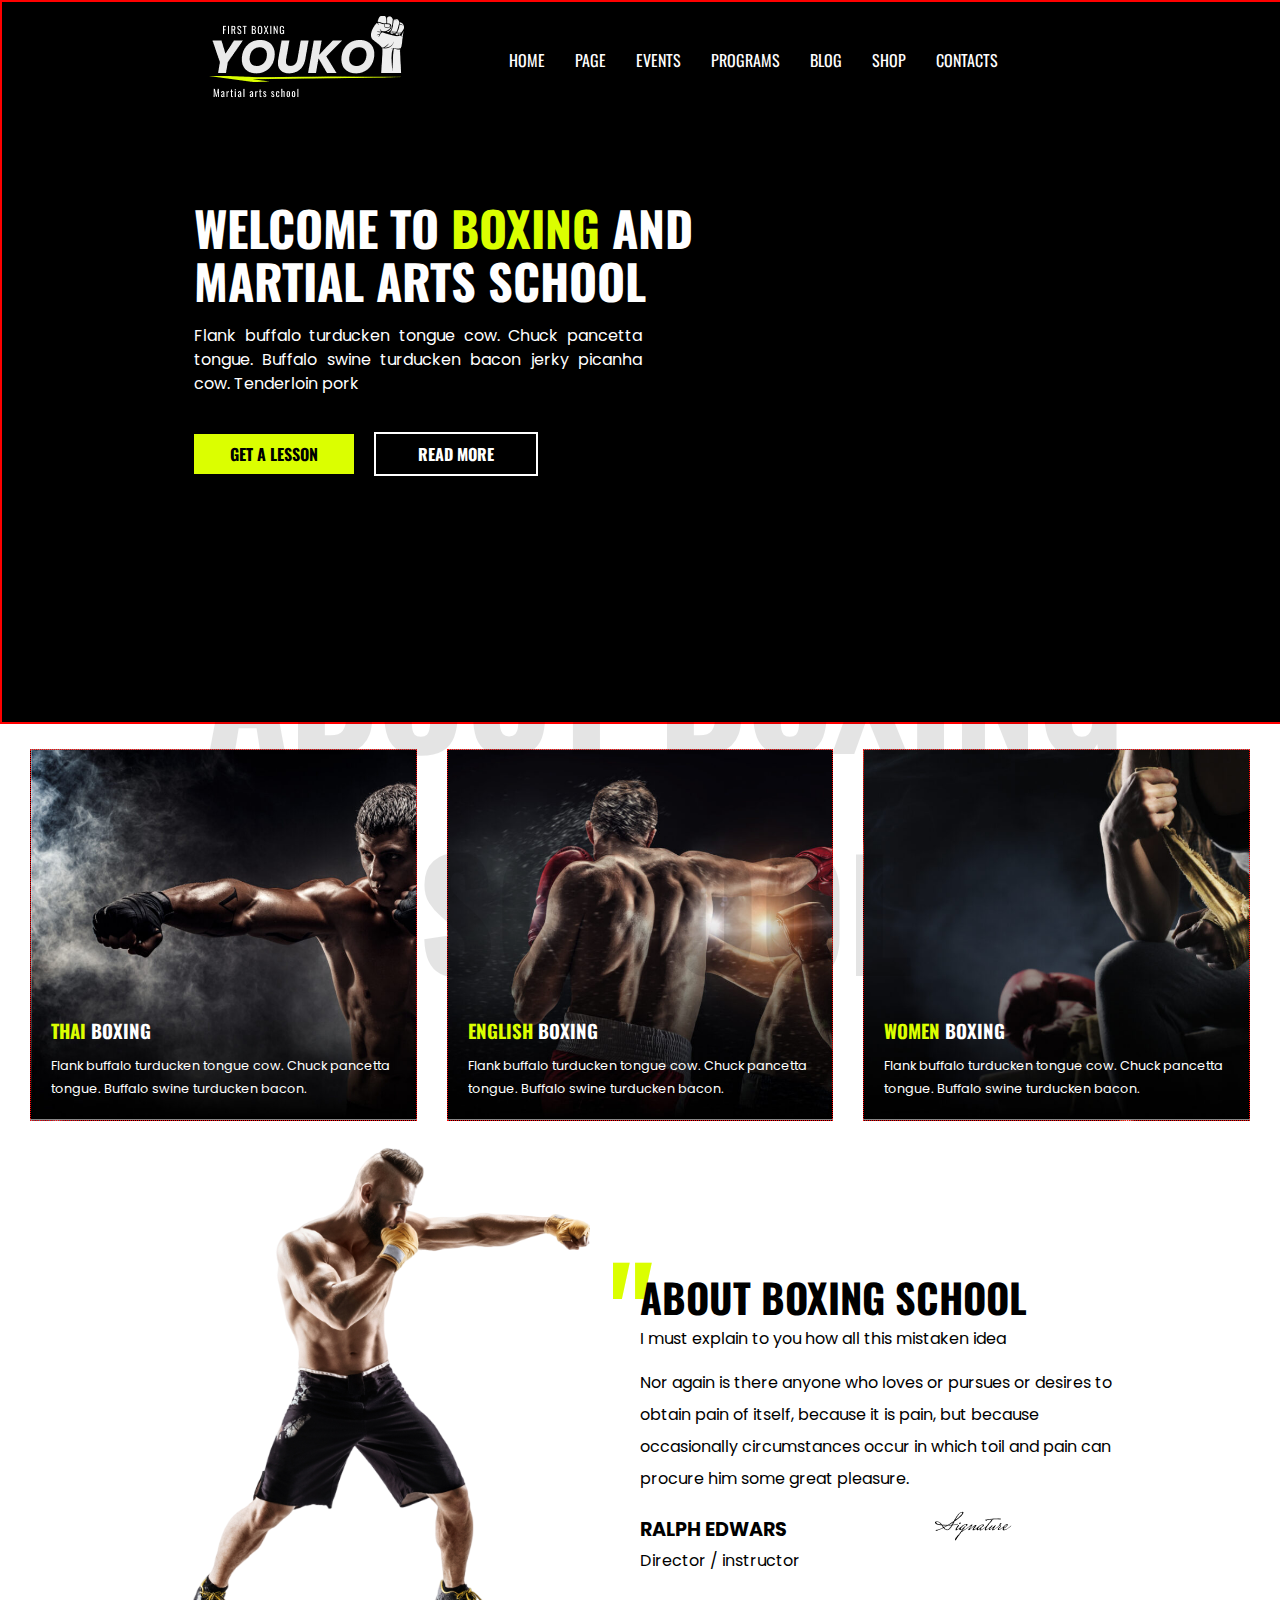
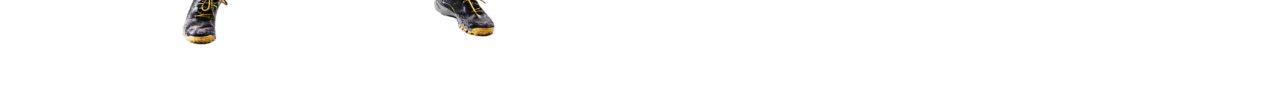
<file: Boxeo/index.html>
<!DOCTYPE html>
<html lang="es">
<head>
    <meta charset="UTF-8">
    <meta name="viewport" content="width=device-width, initial-scale=1.0">
    <title>Boxeo 210</title>
    <link rel="stylesheet" href="style.css">
    <link rel="preconnect" href="https://fonts.googleapis.com">
    <link rel="preconnect" href="https://fonts.gstatic.com" crossorigin>
    <link href="https://fonts.googleapis.com/css2?family=Oswald:wght@200..700&display=swap" rel="stylesheet">
    <link href="https://fonts.googleapis.com/css2?family=Poppins:ital,wght@0,100;0,200;0,300;0,400;0,500;0,600;0,700;0,800;0,900;1,100;1,200;1,300;1,400;1,500;1,600;1,700;1,800;1,900&display=swap" rel="stylesheet">
</head>
<body>
    <header>
        <div class="top-bar">
            <div class="logo">
                <img src="images/logo-box.png" alt="Logo de boxeo 210">
            </div>
            <div class="main-menu">
                <ul class="nav">
                    <li><a href="#">Home</a></li>
                    <li><a href="#">Page</a></li>
                    <li><a href="#">Events</a></li>
                    <li><a href="#">Programs</a></li>
                    <li><a href="#">Blog</a></li>
                    <li><a href="#">Shop</a></li>
                    <li><a href="#">Contacts</a></li>
                </ul>
            </div>
        </div>
        <div class="hero">
            <div class="herocontent">
                <div class="herotitle">WELCOME TO <span>BOXING</span> AND MARTIAL ARTS SCHOOL</div>
                <p class="herotext">Flank buffalo turducken tongue cow. Chuck pancetta tongue. Buffalo swine turducken bacon jerky picanha cow. Tenderloin pork</p>
                <div class="cta">
                    <a href="" id="boton1">get a lesson</a>
                    <a href="" id="boton2">read more</a>
                </div>
            </div>
        </div>
    </header>
    <main>
        <section class="cajas">
            <div class="box box1">
                <h3><span>THAI</span> BOXING</h3>
                <P>Flank buffalo turducken tongue cow. Chuck pancetta tongue. Buffalo swine turducken bacon.</P>
            </div>
            <div class="box box2">
                <h3><span>ENGLISH</span> BOXING</h3>
                <P>Flank buffalo turducken tongue cow. Chuck pancetta tongue. Buffalo swine turducken bacon.</P>
            </div>
            <div class="box box3">
                <h3><span>WOMEN</span> BOXING</h3>
                <P>Flank buffalo turducken tongue cow. Chuck pancetta tongue. Buffalo swine turducken bacon.</P>
            </div>
        </section>
        <section class="about">
            <h6 class="marco">About boxing school</h6>
            <div class="foto">
                <img src="images/img_04-Photoroom.png" alt="imagensinfondo">
            </div>
            <div class="about-content">
                <div class="about-title">About boxing school</div>
                <div class="tag-line">I must explain to you how all this mistaken idea</div>
                <p>Nor again is there anyone who loves or pursues or desires to obtain pain of itself, because it is pain, but because occasionally circumstances occur in which toil and pain can procure him some great pleasure.</p>
                <div class="signature">
                    <div class="s1">
                        <h5>RALPH EDWARS</h5>
                        <p>Director / instructor</p>
                    </div>
                    <div class="s2">
                        <img src="images/signature.png" alt="Firma">
                    </div>
                </div>

            </div>
        </section>
    </main>
    
</body>
</html>
</file>
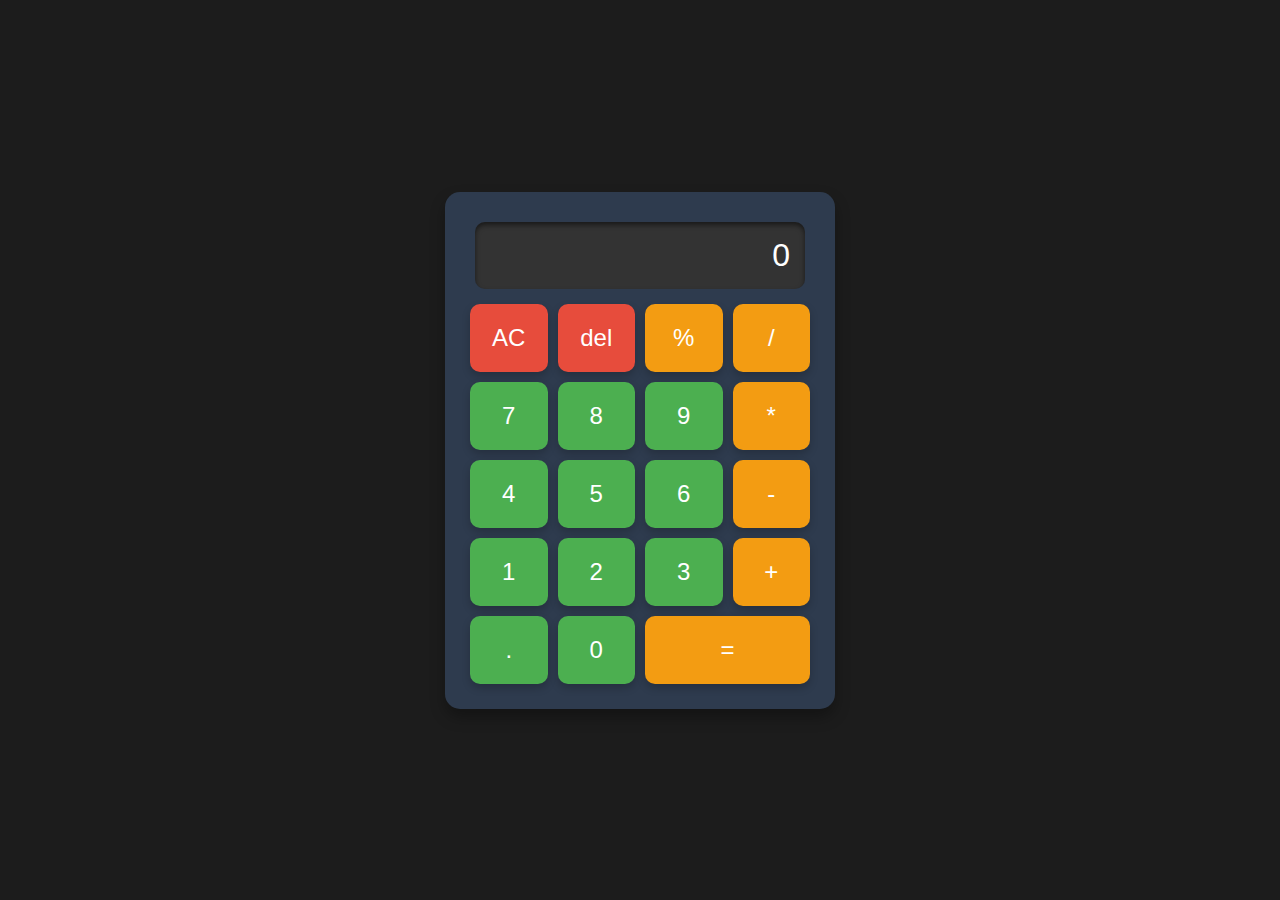
<file: calculadora/index.html>
<!DOCTYPE html>
<html lang="en">
<head>
    <meta charset="UTF-8">
    <meta name="viewport" content="width=device-width, initial-scale=1.0">
    <title>Proyecto Calculadora</title>
    <link rel="stylesheet" href="style.css">
</head>
<body>
    <div class="calculadora">
        <div class="pantalla" id="pantalla">0</div>

        <button class="btn btn-clear">AC</button>
        <button class="btn btn-clear">del</button>
        <button class="btn btn-operator">%</button>
        <button class="btn btn-operator">/</button>


        <button class="btn">7</button>
        <button class="btn">8</button>
        <button class="btn">9</button>
        <button class="btn btn-operator">*</button>

        <button class="btn">4</button>
        <button class="btn">5</button>
        <button class="btn">6</button>
        <button class="btn btn-operator">-</button>

        <button class="btn">1</button>
        <button class="btn">2</button>
        <button class="btn">3</button>
        <button class="btn btn-operator">+</button>

        <button class="btn">.</button>
        <button class="btn">0</button>
        <button class="btn btn-operator" id="igual">=</button>
    </div>
    <script src="main.js"></script>
</body>
</html>
</file>
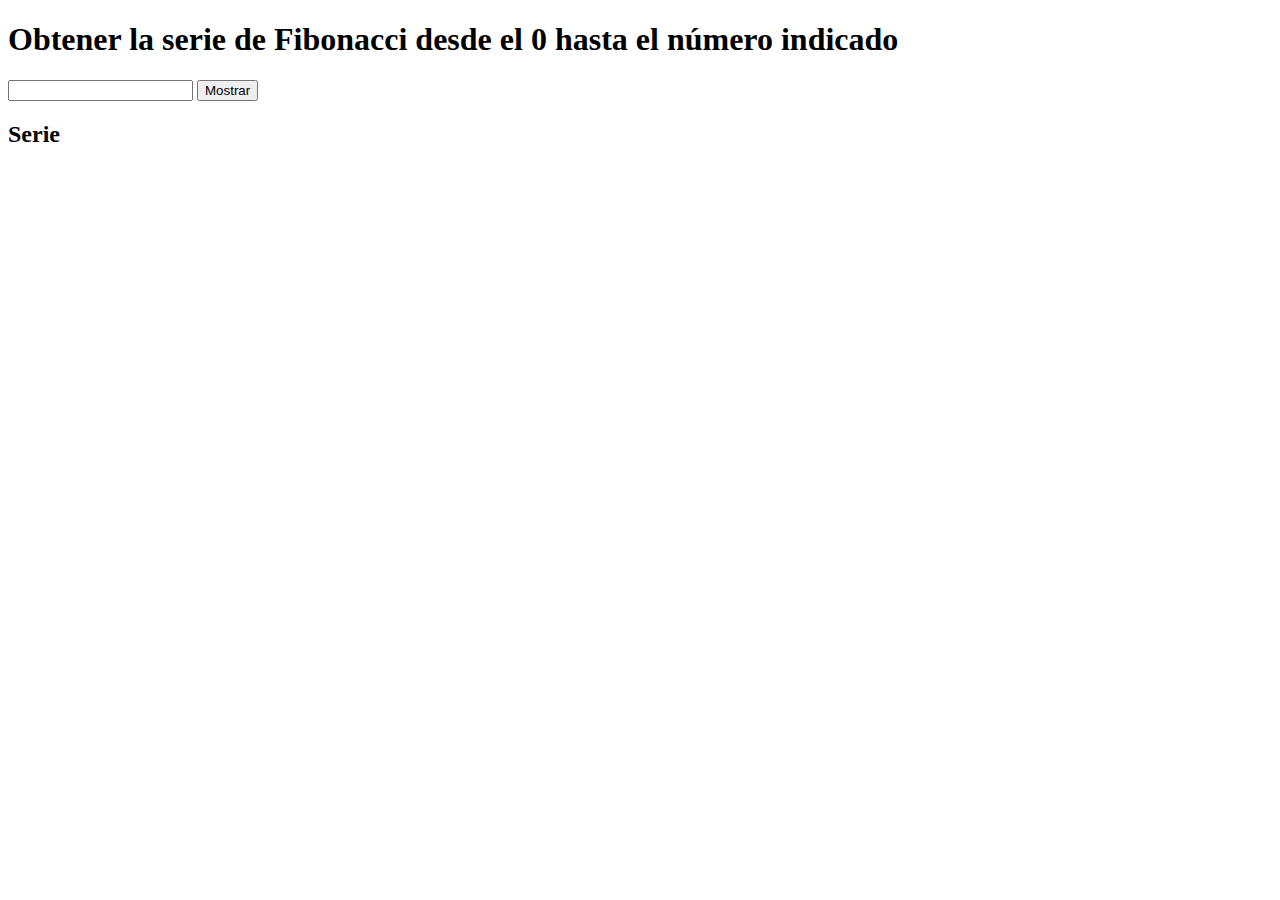
<file: fibonacci/index.html>
<!DOCTYPE html>
<html lang="en">
<head>
    <meta charset="UTF-8">
    <meta name="viewport" content="width=device-width, initial-scale=1.0">
    <title>Serie Fibonacci</title>
</head>
<body>
    <h1>Obtener la serie de Fibonacci desde el 0 hasta el número indicado</h1>
    <input type="number" name="numero" id="numero">

    <button id="btn">Mostrar</button>

    <div id="resultado">
        <h2>Serie</h2>
    </div>
    <script src="main.js"></script>
</body>
</html>
</file>
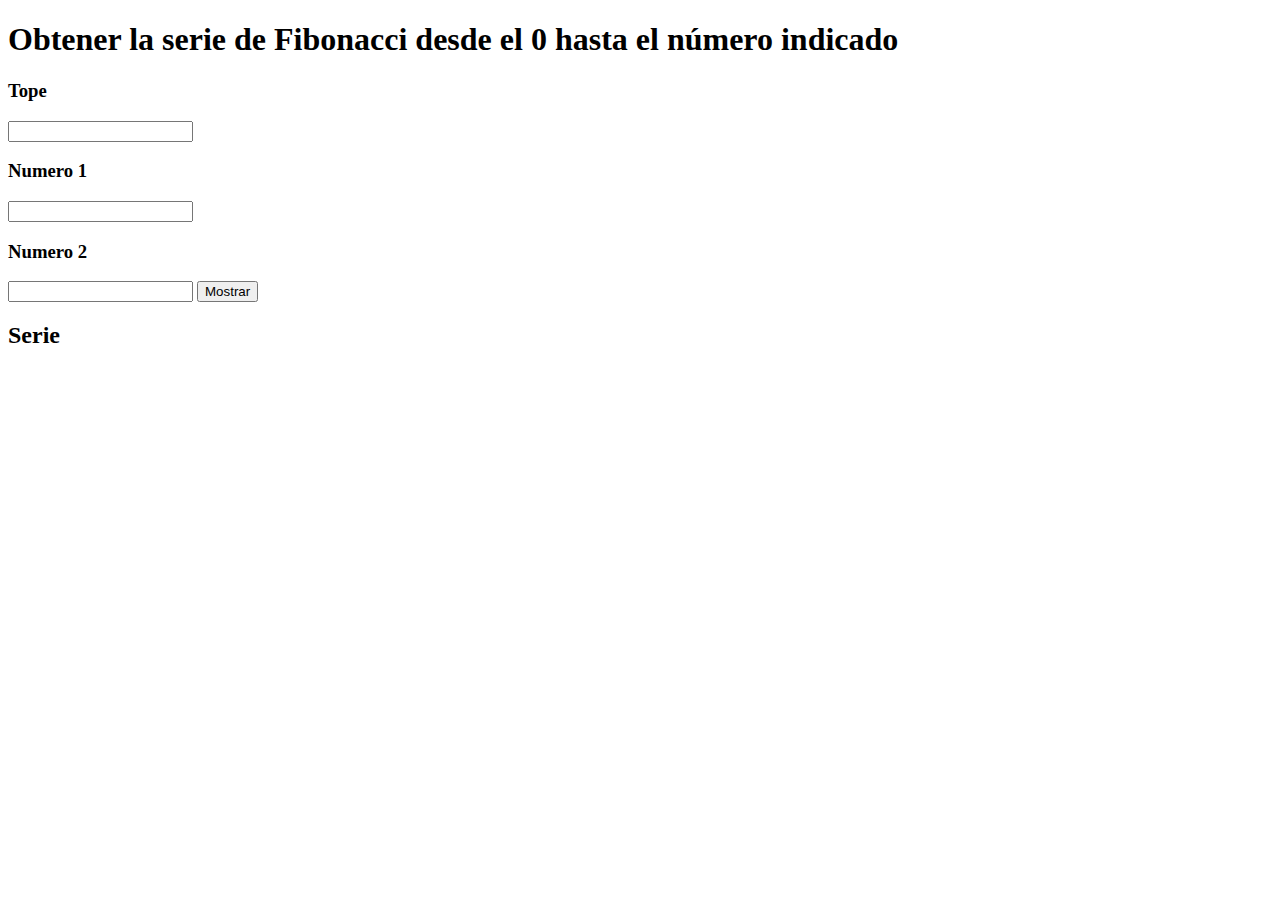
<file: fibonacci2/index.html>
<!DOCTYPE html>
<html lang="en">
<head>
    <meta charset="UTF-8">
    <meta name="viewport" content="width=device-width, initial-scale=1.0">
    <title>Serie Fibonacci</title>
</head>
<body>
    <h1>Obtener la serie de Fibonacci desde el 0 hasta el número indicado</h1>
    <h3>Tope</h3>
    <input type="number" name="tope" id="tope">
    <h3>Numero 1</h3>
    <input type="number" name="numero" id="numero">
    <h3>Numero 2</h3>
    <input type="number" name="otroNumero" id="otroNumero">


    <button id="btn">Mostrar</button>

    <div id="resultado">
        <h2>Serie</h2>
    </div>
    <script src="main.js"></script>
</body>
</html>
</file>
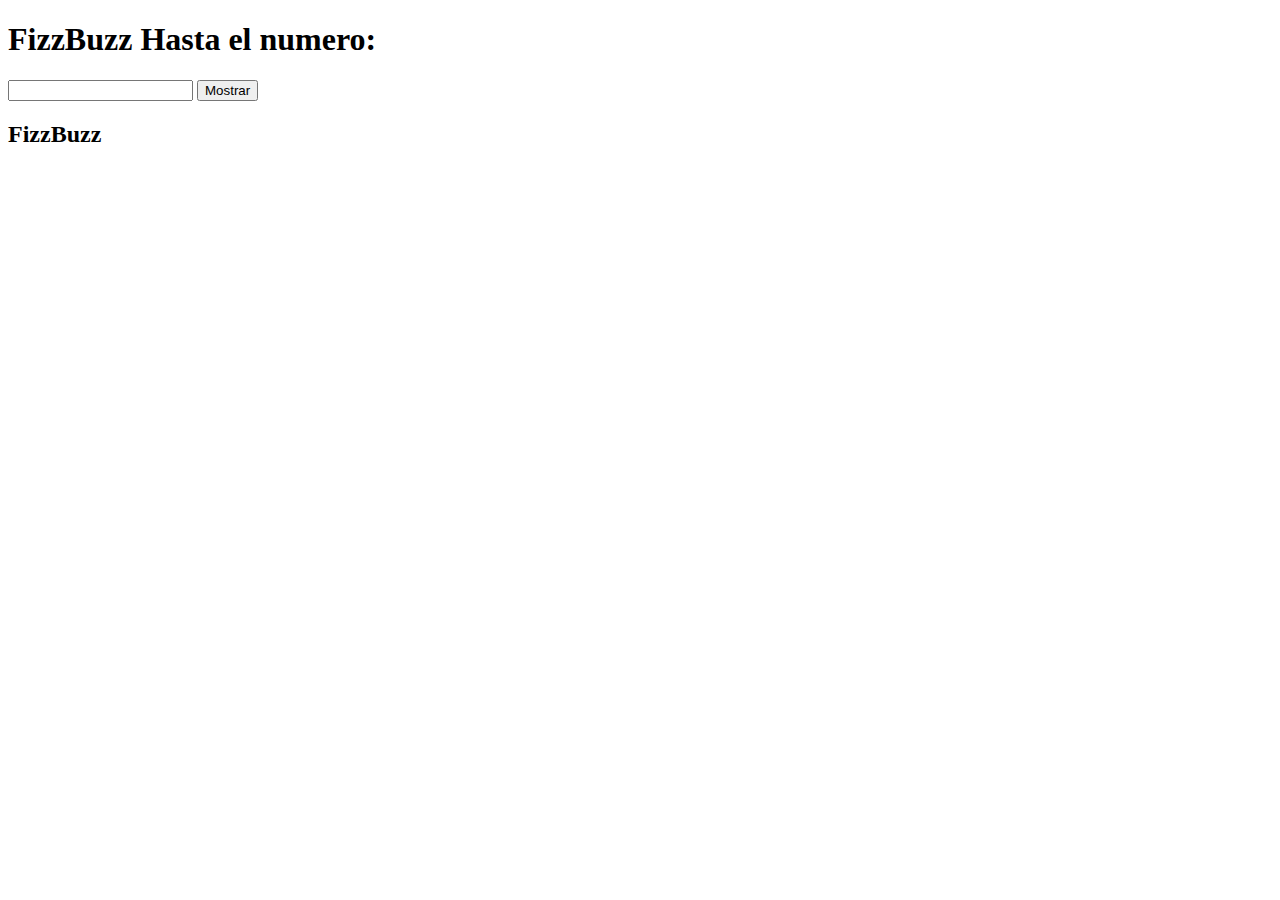
<file: FizzBuzz/index.html>
<!DOCTYPE html>
<html lang="en">
<head>
    <meta charset="UTF-8">
    <meta name="viewport" content="width=device-width, initial-scale=1.0">
    <title>FizzBuzz</title>
</head>
<body>
    <h1>FizzBuzz Hasta el numero: </h1>
    <input type="number" name="numero" id="numero">

    <button id="btn">Mostrar</button>

    <h2>FizzBuzz</h2>

    <div id="resultado">

    </div>
    <script src="main.js"></script>
</body>
</html>
</file>
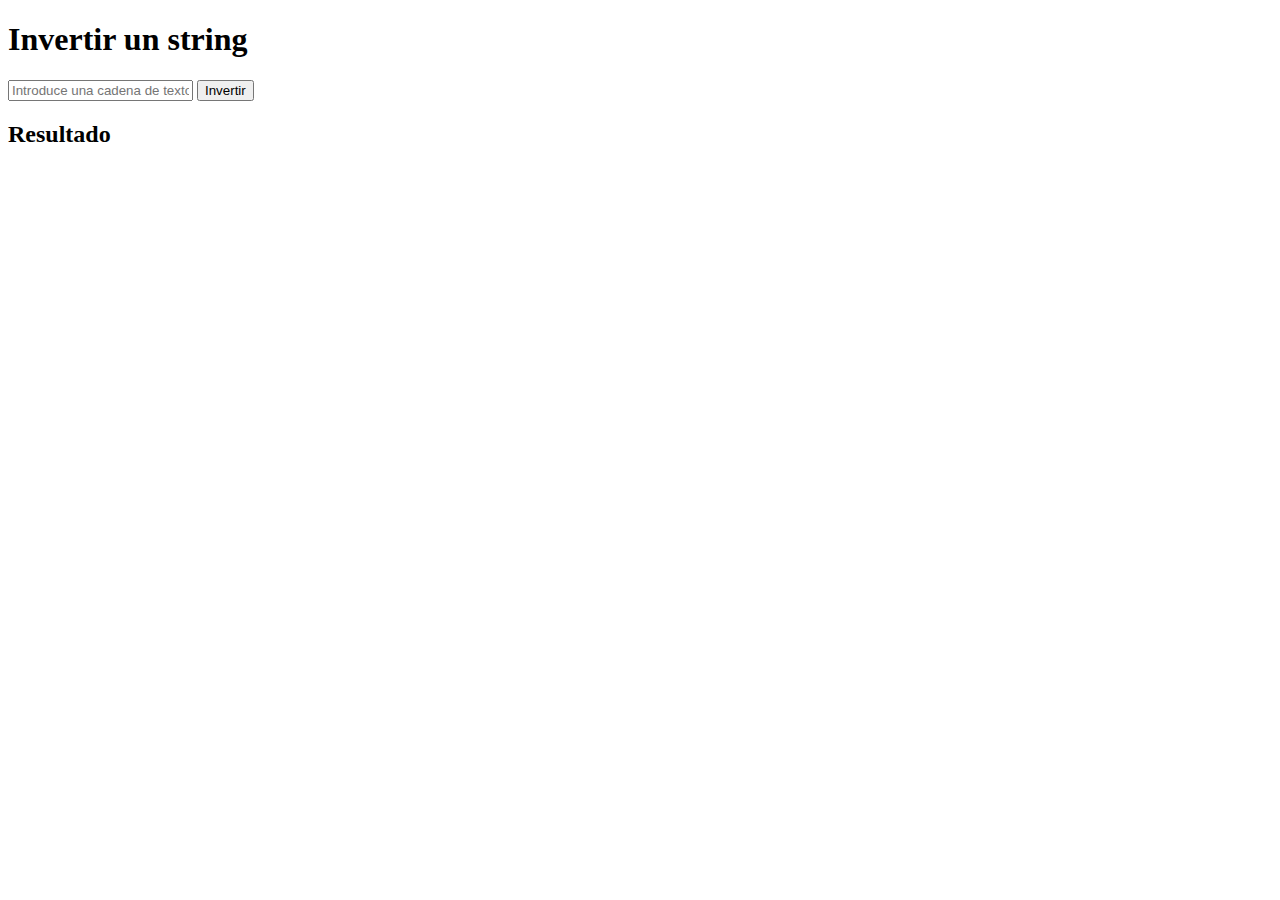
<file: invertirString/index.html>
<!DOCTYPE html>
<html lang="en">
<head>
    <meta charset="UTF-8">
    <meta name="viewport" content="width=device-width, initial-scale=1.0">
    <title>Invertir un string</title>
</head>
<body>
    <h1>Invertir un string</h1>
    <input type="text" id="dataInput" placeholder="Introduce una cadena de texto">
    <button id="invertir">Invertir</button>

    <h2>Resultado</h2>
    <div id="resultado"></div>
        
    </div>

    <script src="main.js"></script>
</body>
</html>
</file>
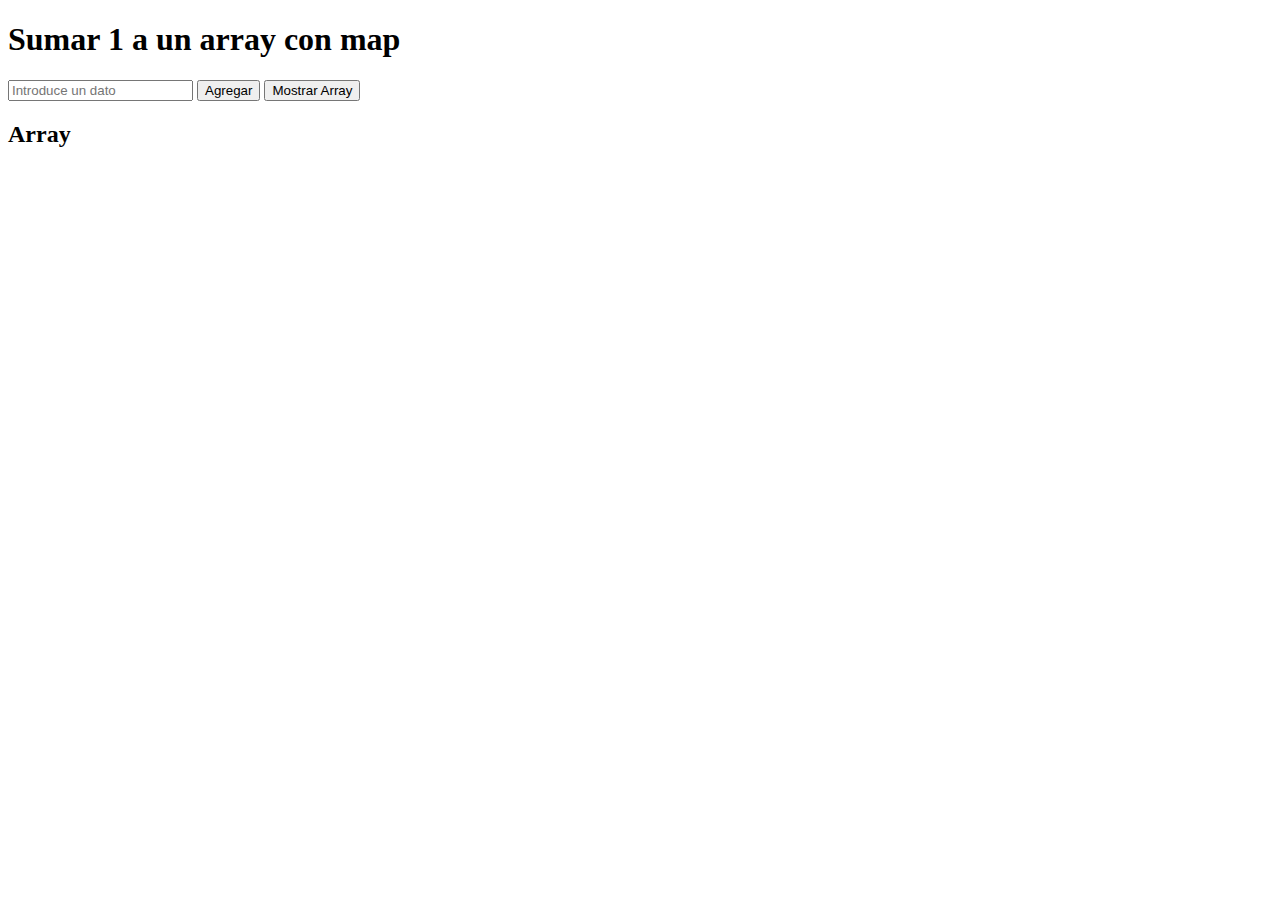
<file: MapSumar/index.html>
<!DOCTYPE html>
<html lang="es">
<head>
    <meta charset="UTF-8">
    <meta name="viewport" content="width=device-width, initial-scale=1.0">
    <title>Sumar 1 a un array con map</title>
</head>
<body>
    <h1>Sumar 1 a un array con map</h1>
    <input type="text" id="dataInput" placeholder="Introduce un dato">
    <button id="agregar">Agregar</button>
    <button id="mostrar">Mostrar Array</button>

    <h2>Array</h2>
    <div id="resultado"></div>
        
    </div>

    <script src="main.js"></script>
</body>
</html>
</file>
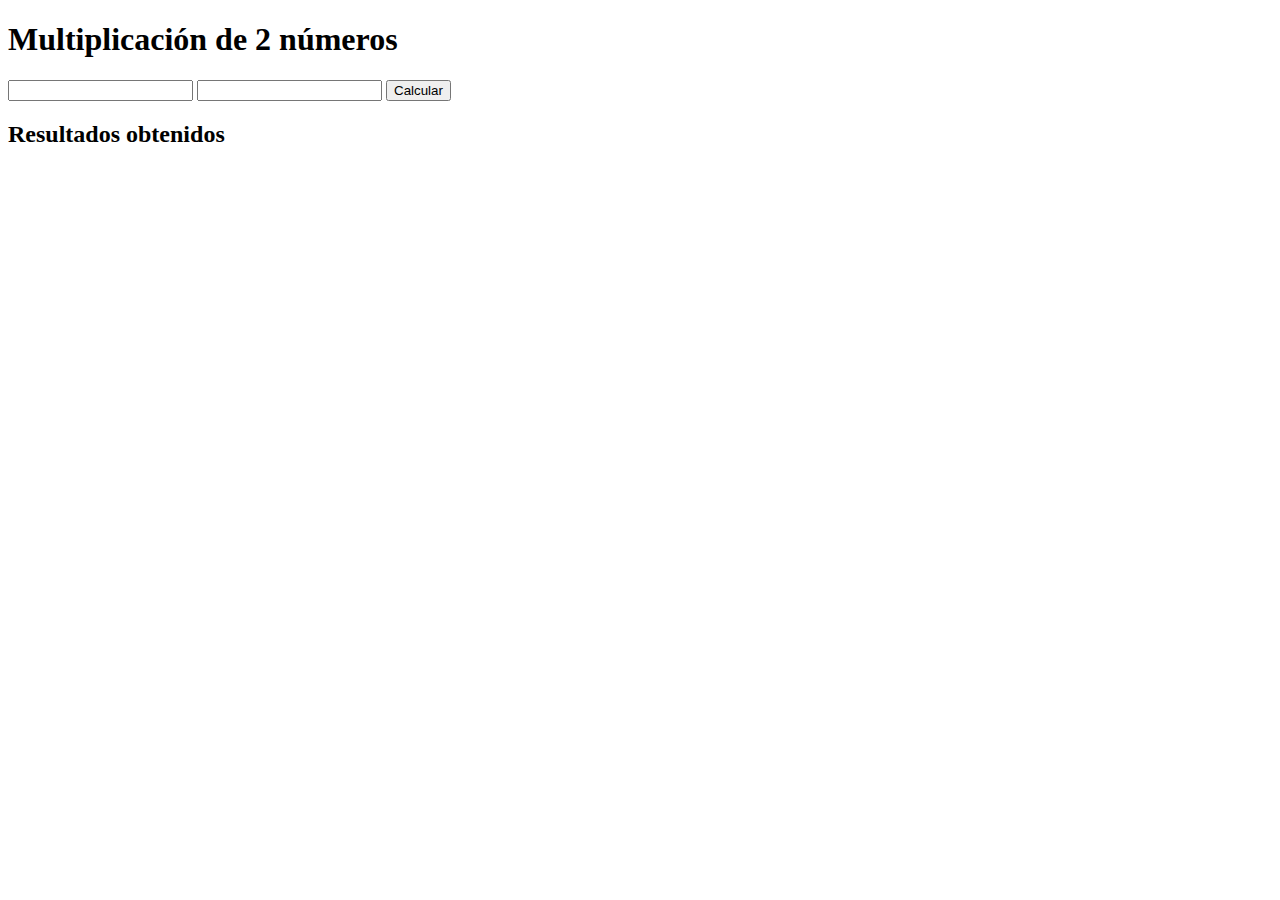
<file: multiplicacion/index.html>
<!DOCTYPE html>
<html lang="en">
<head>
    <meta charset="UTF-8">
    <meta name="viewport" content="width=device-width, initial-scale=1.0">
    <title>Multiplicación<nav></nav></title>
</head>
<body>
    <h1>Multiplicación de 2 números</h1>
    <input type="number" name="numero" id="numero">
    <input type="number" name="otroNumero" id="otroNumero">
    <button id="btn">Calcular</button>

    <div id="resultado">
        <h2>Resultados obtenidos</h2>
    </div>
    <script src="main.js"></script>
</body>
</html>
</file>
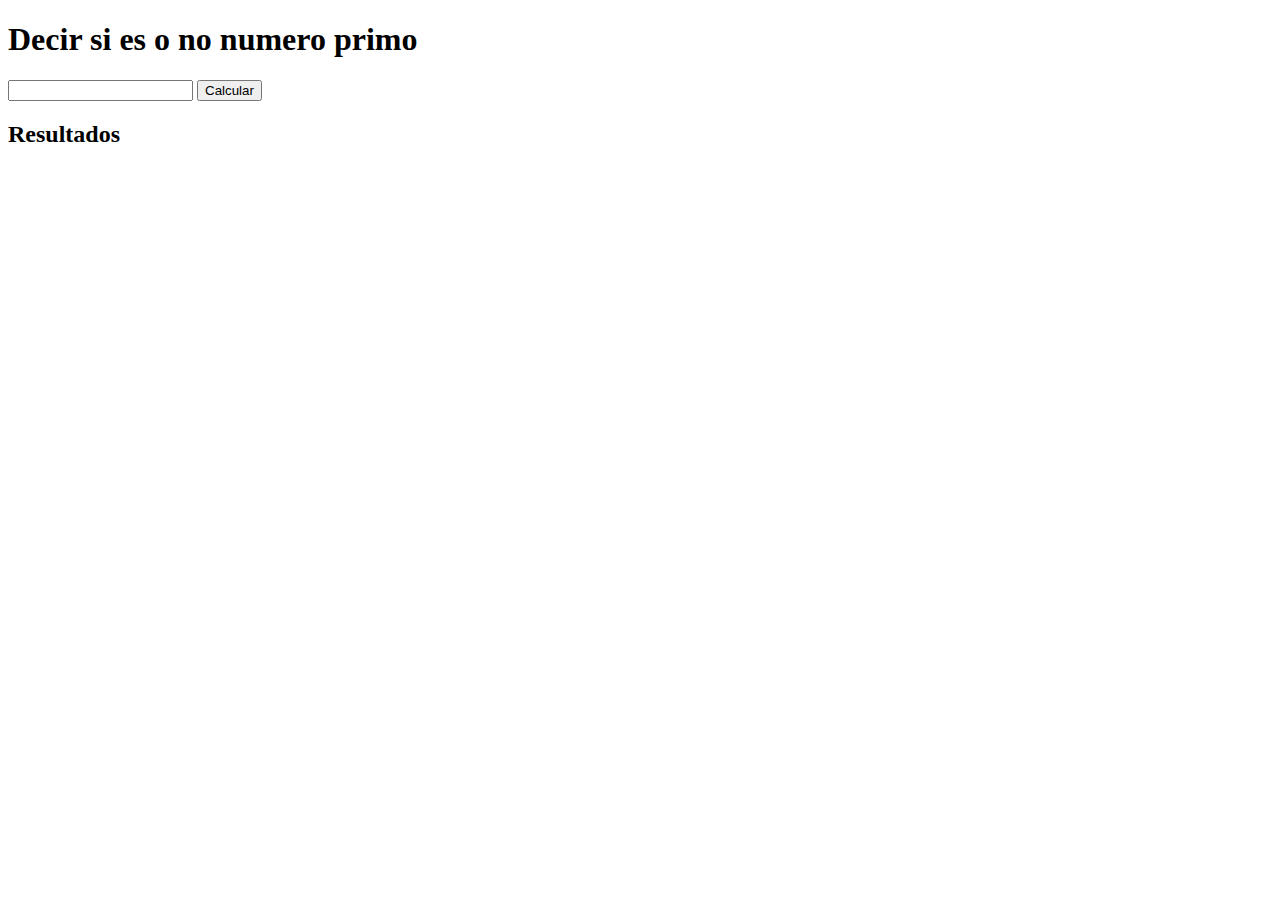
<file: numeroPrimos/index.html>
<!DOCTYPE html>
<html lang="en">
<head>
    <meta charset="UTF-8">
    <meta name="viewport" content="width=device-width, initial-scale=1.0">
    <title>Numeros Primos</title>
</head>
<body>
    <h1>Decir si es o no numero primo</h1>
    <input type="number" name="numero" id="numero">

    <button id="btn">Calcular</button>

    <div id="resultado">
        <h2>Resultados</h2>
    </div>
    <script src="main.js"></script>
</body>
</html>
</file>
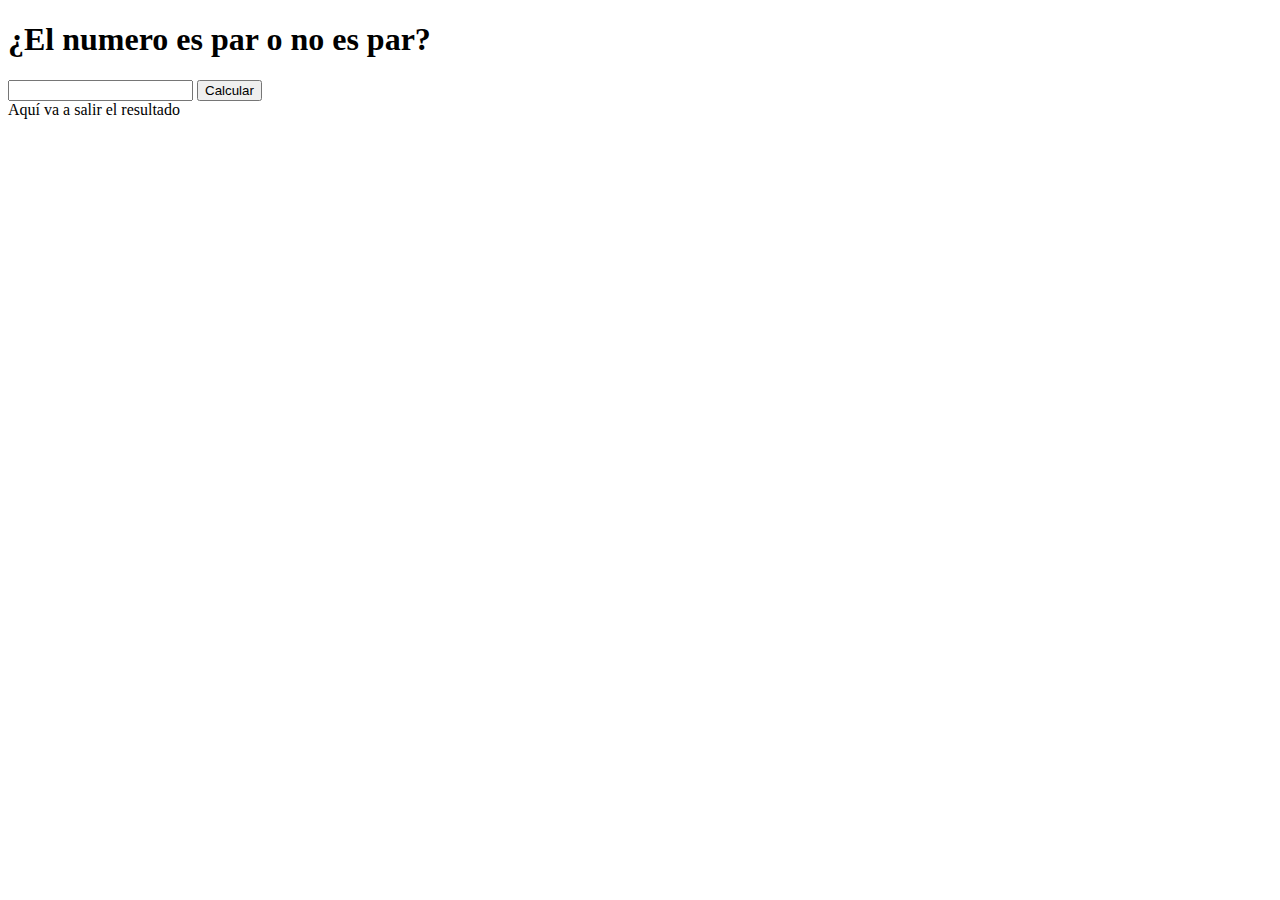
<file: numerosPares/index.html>
<!DOCTYPE html>
<html lang="en">
<head>
    <meta charset="UTF-8">
    <meta name="viewport" content="width=device-width, initial-scale=1.0">
    <title>Numeros pares</title>
</head>
<body>
    <h1>¿El numero es par o no es par?</h1>
    <input type="number" id="entradaPar">
    <button id="btnPar">Calcular</button>
    <div id="salida">Aquí va a salir el resultado</div>
    <script src="main.js"></script>
</body>
</html>
</file>
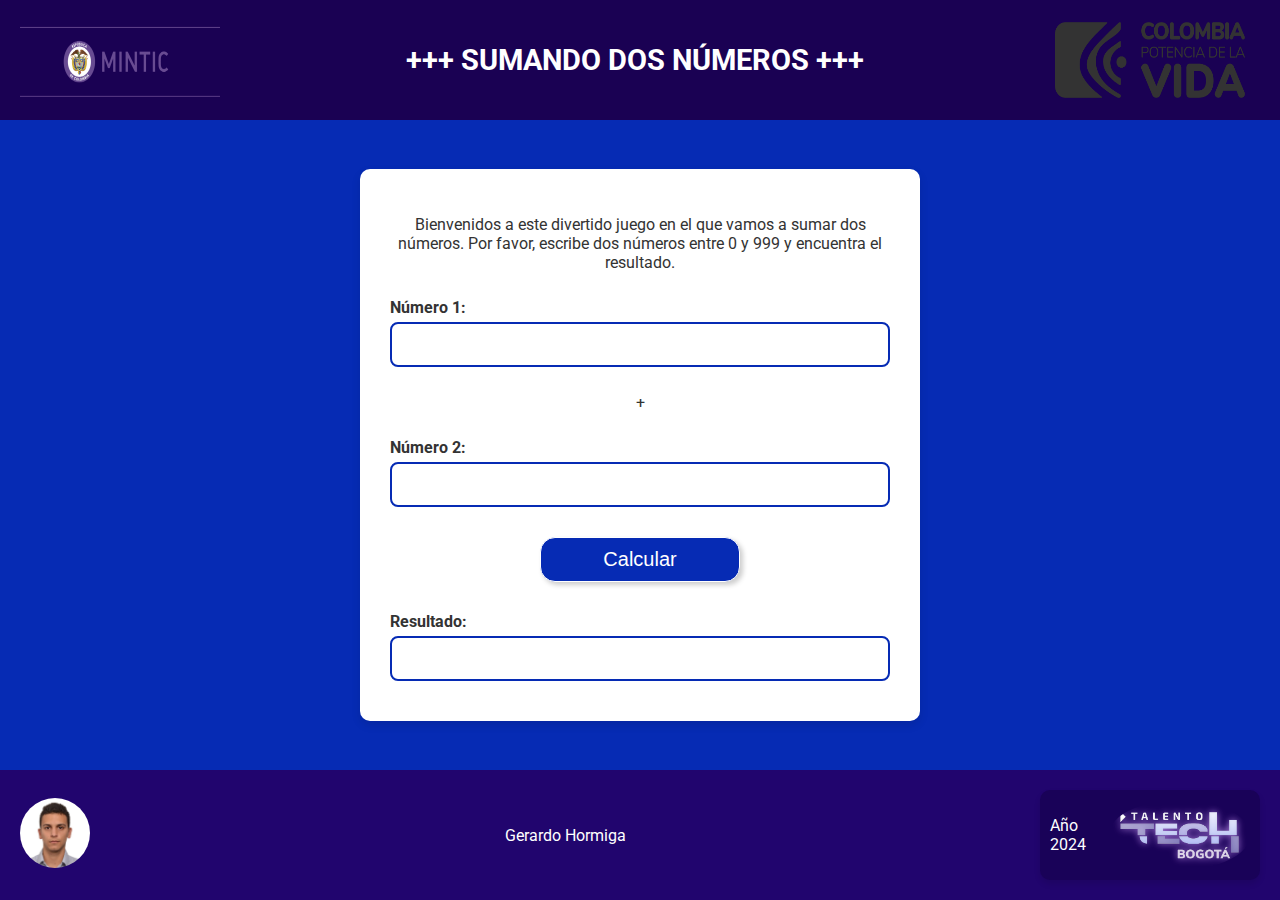
<file: Suma2109/Suma2109.html>
<!DOCTYPE html>
<html lang="es">
<head>
    <meta charset="UTF-8">
    <meta name="viewport" content="width=device-width, initial-scale=1.0">
    <link rel="stylesheet" href="style.css">
    <title>Ejercicio Sumar Dos Números</title>
</head>
<body>
    <div class="container">
        <header>
            <img src="images/logo1.png" alt="Logo MinTIC">
            <h1>+++ SUMANDO DOS NÚMEROS +++</h1>
            <img src="images/logo2.png" alt="Logo Colombia Potencia de la Vida" style="margin-right: 50px;">
        </header>

        <main>
            <div class="suma">
                <p>Bienvenidos a este divertido juego en el que vamos a sumar dos números. Por favor, escribe dos números entre 0 y 999 y encuentra el resultado.</p>

                <form action="">
                    <div class="num">
                        <label for="num1">Número 1:</label>
                        <input type="number" name="num1" id="num1" min="0" max="999" required>
                    </div>

                    <p>+</p>

                    <div class="num">
                        <label for="num2">Número 2:</label>
                        <input type="number" name="num2" id="num2" min="0" max="999" required>
                    </div>

                    <button type="submit" class="Calcular">Calcular</button>

                    <div class="num">
                        <label for="resultado">Resultado:</label>
                        <input type="text" name="resultado" id="resultado" readonly>
                    </div>
                </form>
            </div>
        </main>

        <footer>
            <div class="perfil">
                <img src="images/foto_perfil.jpeg" alt="Imagen de perfil de Gerardo Hormiga">
            </div>
            <p>Gerardo Hormiga</p>
            <div class="copyright">
                <p>Año 2024</p>
                <img src="images/imagen_tech.png" alt="Imagen Tech">
            </div>
        </footer>
    </div>
</body>
</html>
</file>
<file: Boxeo/style.css>
:root{
    --titulos: rgb(219, 255, 0);
}
body{
    background-color: grey;
    margin: 0px;
    font-family: "Oswald", sans-serif;
    box-sizing: border-box;
}
header{
    border: solid red 2px;
    display: flex;
    flex-direction: column;
    justify-content: flex-end;
    width: 100%;
    align-items: center;
}
.top-bar{
    /* background-color: black; */
    /* border-style: dashed; */
    display: flex;
    flex-direction: row;
    width: 70%;
    height: 120px;
    margin: auto;
    align-items: center;
    justify-content: space-around;
    position: absolute;
    top: 0px;
    z-index: 1;
}
.logo{
    margin: 15px;
}
.main-menu{
    /*background-color: blueviolet;*/
    margin: 0px 0px 0px 50px;
    width: 100%;
}
.nav{
    /* background-color: azure; */
    display: flex;
    gap: 30px;
    text-transform: uppercase;
}
.nav li{
    list-style-type: none;
}
.nav a{
    text-decoration: none;
    color: white;
}
.nav a:hover{
    color: var(--titulos);
}
.hero{
    color: white;
    background-color: black;
    background-image: url(https://webdesign-finder.com/youko-boxing-club/wp-content/uploads/2021/02/slide_01.jpg);
    background-position: top right;
    background-size: cover;
    height: 80vh;
    width: 100%;
    margin: auto;
}
.herocontent{
    display: flex;
    flex-direction: column;
    width: 70%;
    margin: 200px auto;

}
.herotitle{
    font-size: 3em;
    font-weight: 700;
    line-height: 1.1em;
    text-transform: uppercase;
    width: 60%;
}
.herotitle span, .box span{
    color: var(--titulos);
}
.herotext{
    text-align: justify;
    width: 50%;
    font-family: "Poppins", serif;
    font-stretch: condensed;
    font-size: 1em;
    line-height: 1.5em;
}
.cta{
    display: flex;
    flex-direction: row;
    align-items: center;
    justify-content: flex-start;
    width: 70%;
    gap: 20px;
    margin-top: 20px;
}
.cta a{
    
    box-sizing: content-box;
    height: 30px;
    width: 150px;
    padding: 5px;
    text-transform: uppercase;
    font-weight: 700;
    text-align: center;
    text-decoration: none;
    display: flex;
    align-items: center;
    justify-content: center;

}
#boton1{
    background-color: var(--titulos);
    color: black;
}
#boton1:hover{
    background-color: white;
    color: black;
}

#boton2{
    color: white;
    border: solid white 2px;
}
#boton2:hover{
    border: solid white 2px;
    background-color: white;
    color: black;
}
.cajas{
    display: flex;
    background-color: rgb(255, 255, 255);
    padding: 5px 20px;
    /* margin: 20px auto; */
    flex-direction: row;
    justify-content: space-between;
    gap: 10px; 
}
.box{
    color: white;
    background-color: white;
    border: 1px red dotted;
    height: 370px;
    width: 530px;
    display: flex;
    flex-direction: column;
    justify-content: end;
    margin: 20px 10px;
}
.box p{
    margin: 0px;
    padding: 10px 0px 20px 20px;
    font-family: "Poppins", serif;
    font-stretch: condensed;
    line-height: 1.8em;
    font-size: 0.8em;

}
.box h3{
    margin: 0;
    padding: 20px 0px 0px 20px;
}

.box1{
    background-image: url("images/thai.jpg");
    background-size: cover;
}
.box2{
    background-image: url("images/english.jpg");
    background-size: cover;
}
.box3{
    background-image: url("images/women.jpg");
    background-size: cover;
}
.about{
    background-color: white;
    display: flex;
}
.foto{
    margin: auto;
    width: 50%;
    display: flex;
    justify-content: flex-end;
}
.foto img{
    width: 70%;
}
.about-content{
    width: 50%;
    background-color: white;
    display: flex;
    flex-direction: column;
    justify-content: center;
    padding: 0px 50px;
}
.tag-line{
    font-family: "Poppins", serif;
    font-stretch: condensed;
    font-size: 1em;
    line-height: 1.5em;
}
.about p{
    font-family: "Poppins", serif;
    font-stretch: condensed;
    font-size: 1em;
    line-height: 2em;
    width: 80%;
}
.about-title{
    font-size: 2.5em;
    text-transform: uppercase;
    font-weight: bold;
    font-stretch: condensed;
    position: relative;
    z-index: 2;
}
.about-title::before{
    content: '"';
    color: var(--titulos);
    font-size: 3em;
    position: absolute;
    top: -50px;
    left: -30px;
    z-index: -1;

    
}
.signature{
    display: flex
}
.signature h5{
    display: flex;
    flex-direction: column;
    flex-wrap: wrap;
    margin: 0px 0px 0px 0px;
    font-family: "Poppins", serif;
    font-size: 1.2em;
    line-height: 2em;
    font-weight: 700;

}
.s1{
    width: 50%;
}
.s1 p{

    font-family: "Poppins", serif;
    font-stretch: condensed;
    line-height: 1.5em;
    font-size: 1em;
    margin: 0;

}
.marco{
    font-size: 150px;
    position: absolute;
    top: 25%;
    left: 50px;
    text-transform: uppercase;
    opacity: .1;
    text-align: center;

}
</file>
<file: calculadora/style.css>
body {
    background-color: #1c1c1c; /* Un color más oscuro para un mejor contraste */
    display: grid;
    place-items: center;
    height: 100vh;
    margin: 0;
    font-family: 'Arial', sans-serif;
}

.calculadora {
    background-color: #2e3b4e; /* Un color azul oscuro más suave */
    color: white;
    width: 350px;
    padding: 20px;
    border-radius: 15px; /* Bordes redondeados */
    display: grid;
    grid-template-columns: repeat(4, 1fr);
    box-shadow: 0 8px 15px rgba(0, 0, 0, 0.3); /* Sombra para darle profundidad */
}

.pantalla {
    grid-column: 1/5;
    background-color: #333;
    padding: 15px;
    margin: 10px;
    font-size: 2rem;
    border-radius: 10px;
    text-align: right;
    box-shadow: inset 0 3px 5px rgba(0, 0, 0, 0.5); /* Efecto de sombra interna */
}

.btn {
    background-color: #4CAF50; /* Botones verdes para operaciones */
    color: white;
    padding: 20px;
    margin: 5px;
    font-size: 1.5rem;
    border: none;
    border-radius: 10px;
    cursor: pointer;
    transition: background-color 0.3s ease, transform 0.2s ease;
    box-shadow: 0 4px 8px rgba(0, 0, 0, 0.2); /* Efecto de sombra */
}

.btn:hover {
    background-color: #45a049; /* Un verde más claro al hacer hover */
    transform: scale(1.05); /* Ligeramente más grande al hacer hover */
}

.btn:active {
    transform: scale(0.8); /* Ligeramente más pequeño al hacer clic */
}

.btn-operator {
    background-color: #f39c12; /* Botones de operadores con color naranja */
}

.btn-operator:hover {
    background-color: #e67e22;
}

.btn-clear {
    background-color: #e74c3c; /* Botón de limpiar en rojo */
}

.btn-clear:hover {
    background-color: #c0392b;
}
#igual{
    grid-column: span 2;
}
</file>
<file: Suma2109/style.css>
/* Importa una fuente moderna */
@import url('https://fonts.googleapis.com/css2?family=Roboto:wght@400;700&display=swap');

body {
    background-color: #f7f7f7; /* Fondo suave */
    margin: 0;
    display: flex;
    flex-direction: column;
    font-family: 'Roboto', sans-serif; /* Fuente moderna */
    color: #333; /* Color de texto más suave */
}

.container {
    display: flex;
    flex-direction: column;
    min-height: 100vh;
}

header {
    background-color: #1A0153; /* Color oscuro para el encabezado */
    display: flex;
    width: 100%;
    height: 120px;
    color: white;
    text-align: center;
    justify-content: space-between;
    align-items: center;
    padding: 0 20px;
}

header img {
    height: 80px; /* Ajustamos el tamaño de la imagen */
    width: 200px;
}

header h1 {
    font-size: 1.8rem;
    margin: 0;
}

main {
    background-color: #062BB4; /* Azul más agradable */
    flex-grow: 1;
    padding: 40px 20px;
    display: flex;
    justify-content: center;
    align-items: center;
}

.suma {
    background-color: white;
    width: 50vw;
    max-width: 500px;
    margin: 0 auto;
    padding: 30px;
    border-radius: 10px;
    box-shadow: 0 4px 10px rgba(0, 0, 0, 0.1); /* Sombras suaves */
    text-align: center;
}

form {
    display: flex;
    flex-direction: column;
    align-items: center;
}

.num {
    margin: 10px 0;
    width: 100%;
}

.num label {
    display: block;
    font-weight: bold;
    margin-bottom: 5px;
    text-align: left;
}

.num input {
    width: 100%;
    padding: 10px;
    font-size: 18px;
    border: 2px solid #062BB4;
    border-radius: 8px;
    box-sizing: border-box;
}

.Calcular {
    margin: 20px;
    width: 200px;
    font-size: 20px;
    border-radius: 15px;
    box-shadow: 3px 3px 5px rgba(0, 0, 0, 0.2); /* Sombra suave */
    background-color: #062BB4;
    color: white;
    border: solid white 1px;
    padding: 10px;
    cursor: pointer;
    transition: background-color 0.3s ease;
}

.Calcular:hover {
    background-color: #031A73; /* Efecto hover */
}

footer {
    background-color: #21056E;
    display: flex;
    justify-content: space-between;
    align-items: center;
    padding: 20px;
    color: white;
}

footer img {
    height: 70px;
    border-radius: 50%;
}

footer p {
    margin: 0;
}

.copyright {
    display: flex;
    align-items: center;
    justify-content: space-around;
    width: 200px;
    background-color: #190258;
    padding: 10px;
    border-radius: 10px;
    box-shadow: 0 4px 6px rgba(0, 0, 0, 0.1); /* Sombra sutil */
}
</file>
